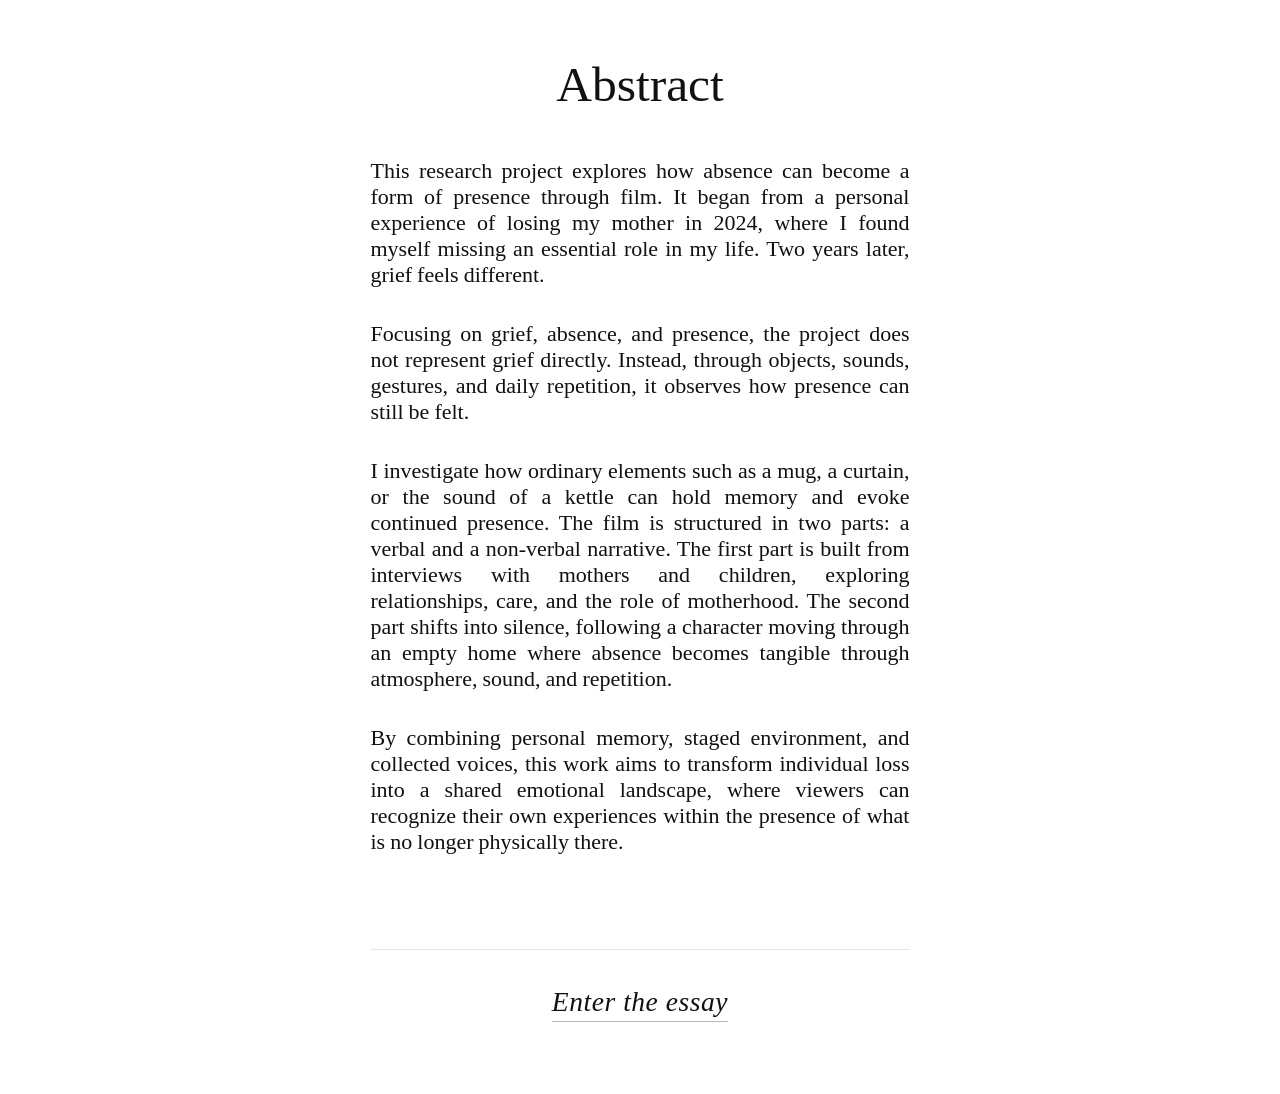
<file: index.html>
<!DOCTYPE html>

<html lang="en">

<head>

	<meta charset="utf-8">
	<meta name="viewport" content="width=device-width,initial-scale=1.0">

	<meta name="description" content="The Place We Still Exist — research abstract" />
	<meta name="keywords" content="film, absence, grief, presence" />
	<meta name="author" content="Name of the author/owner of the webpage's content" />

	<link rel="icon" href="assets/images/images/favicon.png" />

	<title>The space where we still exist</title>

	<link rel="preconnect" href="https://fonts.googleapis.com">
	<link rel="preconnect" href="https://fonts.gstatic.com" crossorigin>
	<link href="https://fonts.googleapis.com/css2?family=Homemade+Apple&family=Lora:wght@400;700&display=swap"
		rel="stylesheet">
	<link rel="stylesheet" href="assets/css/normalize.css">
	<link rel="stylesheet" href="assets/css/style.css?ver=1.1">

</head>

<body class="page-home">

	<main class="landing-home">
		<h1 class="landing-title">Abstract</h1>
		<div class="landing-text-block">
			<p class="landing-text">
				This research project explores how absence can become a form of presence through film. It began from
				a personal experience of losing my mother in 2024, where I found myself missing an essential role in my
				life. Two years later, grief feels different.
			</p>
			<p class="landing-text">
				Focusing on grief, absence, and presence, the project does not represent grief directly. Instead, through
				objects, sounds, gestures, and daily repetition, it observes how presence can still be felt.
			</p>
			<p class="landing-text">
				I investigate how ordinary elements such as a mug, a curtain, or the sound of a kettle can hold memory
				and evoke continued presence. The film is structured in two parts: a verbal and a non-verbal narrative.
				The first part is built from interviews with mothers and children, exploring relationships, care, and
				the role of motherhood. The second part shifts into silence, following a character moving through an
				empty home where absence becomes tangible through atmosphere, sound, and repetition.
			</p>
			<p class="landing-text">
				By combining personal memory, staged environment, and collected voices, this work aims to transform
				individual loss into a shared emotional landscape, where viewers can recognize their own experiences
				within the presence of what is no longer physically there.
			</p>
		</div>
		<p class="landing-actions">
			<a class="landing-enter" href="essay.html">Enter the essay</a>
		</p>
	</main>

</body>

</html>
</file>
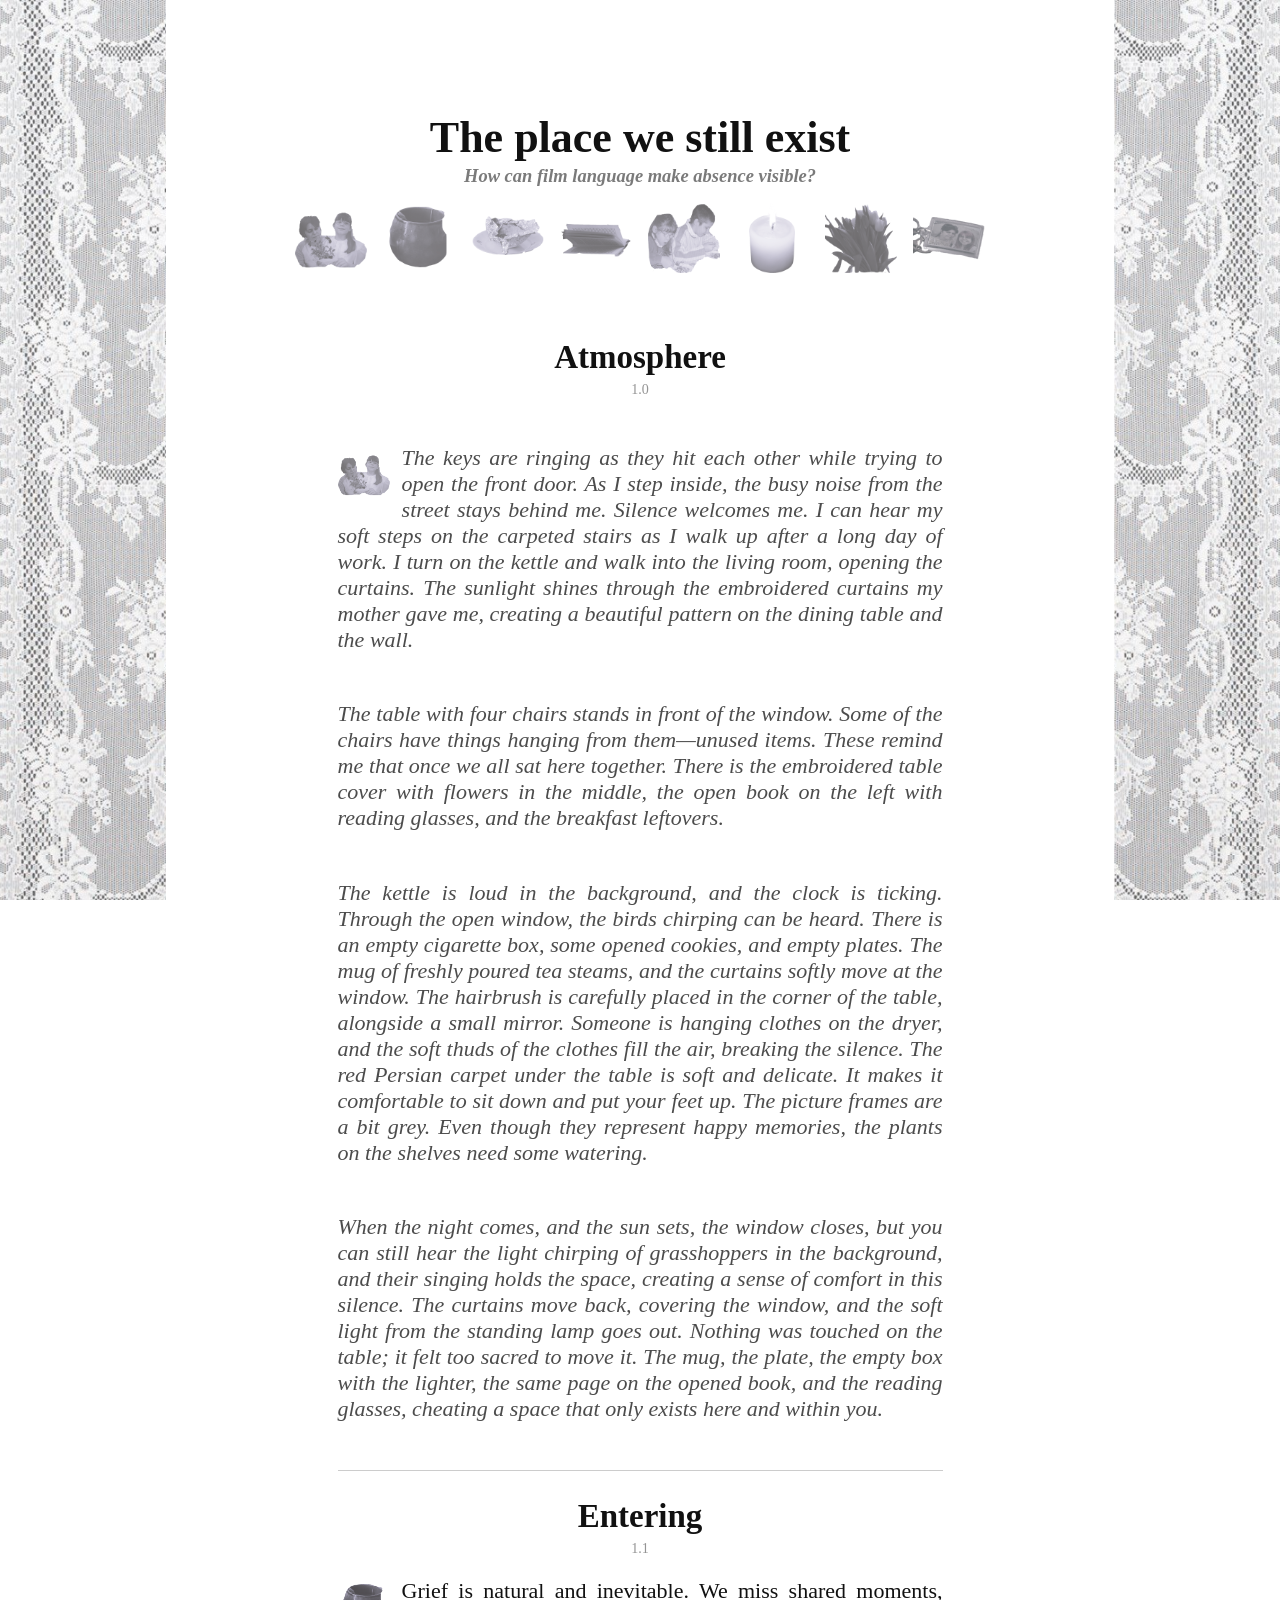
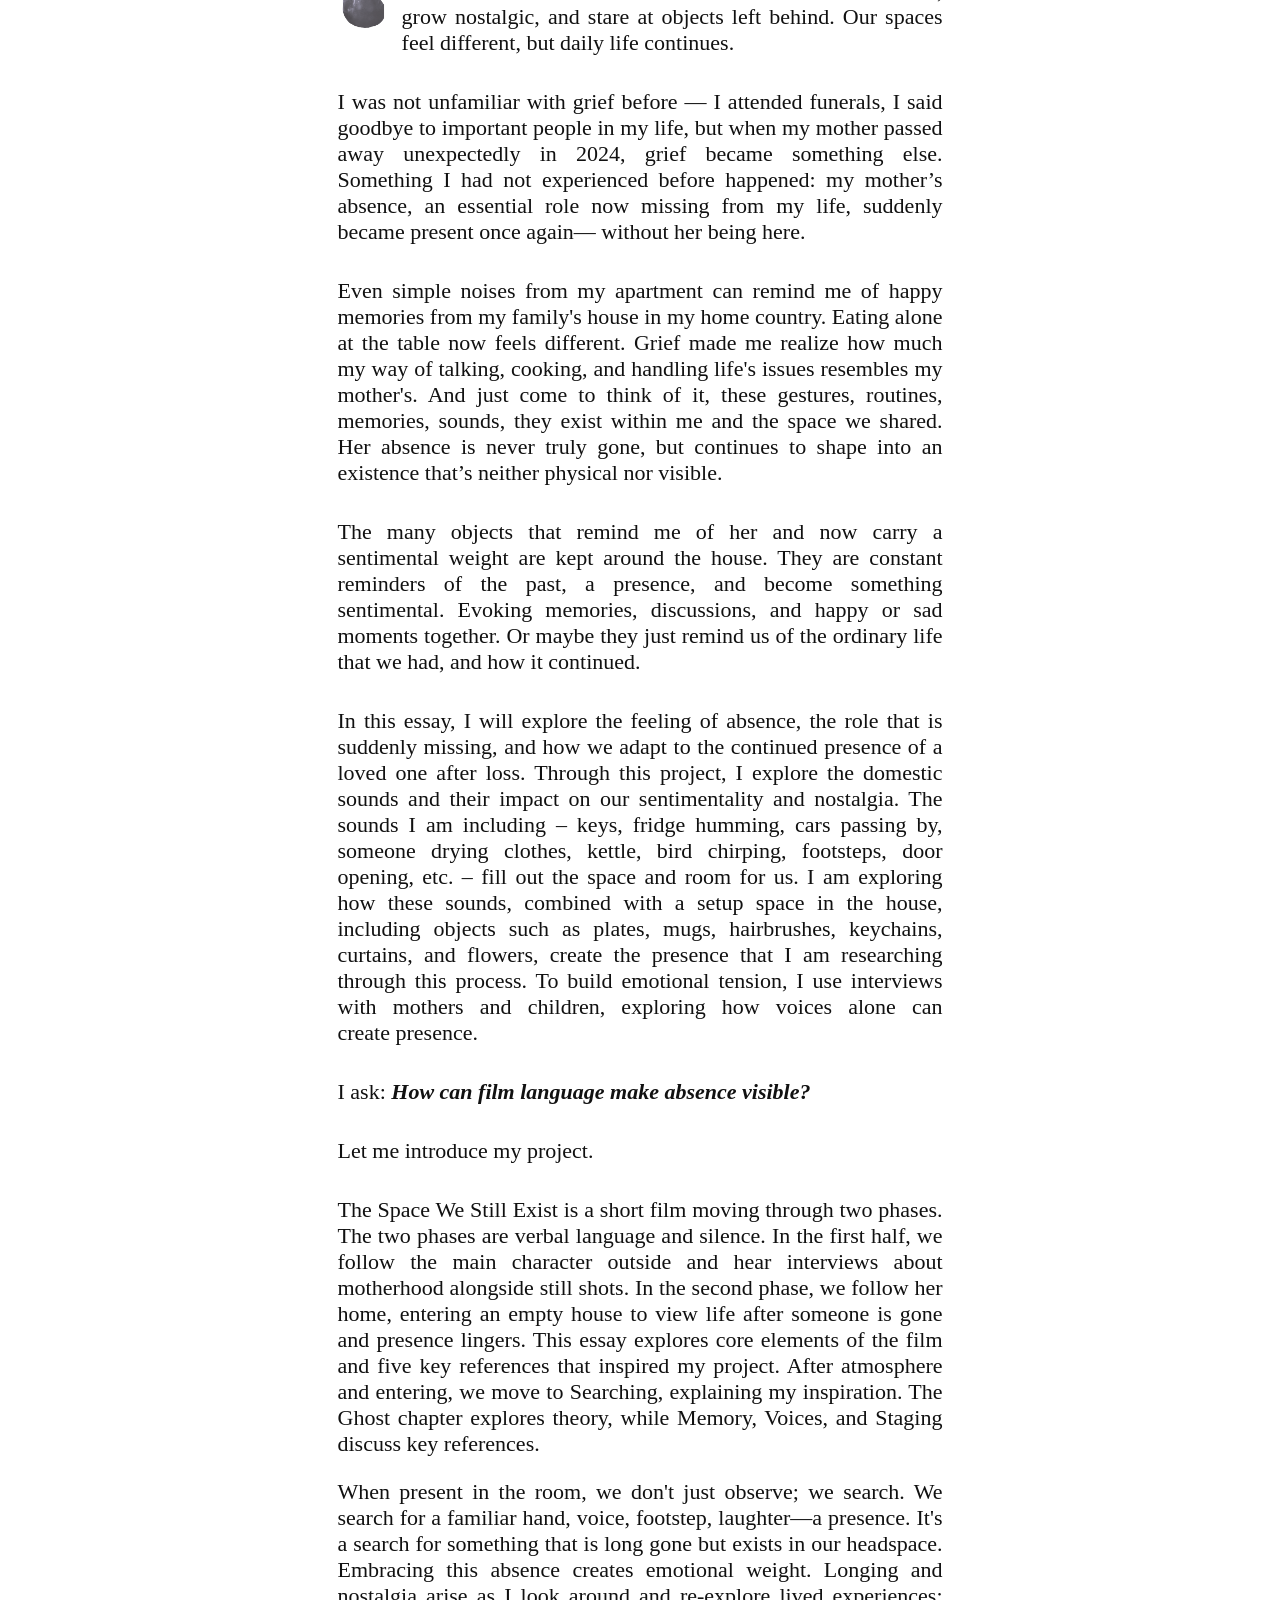
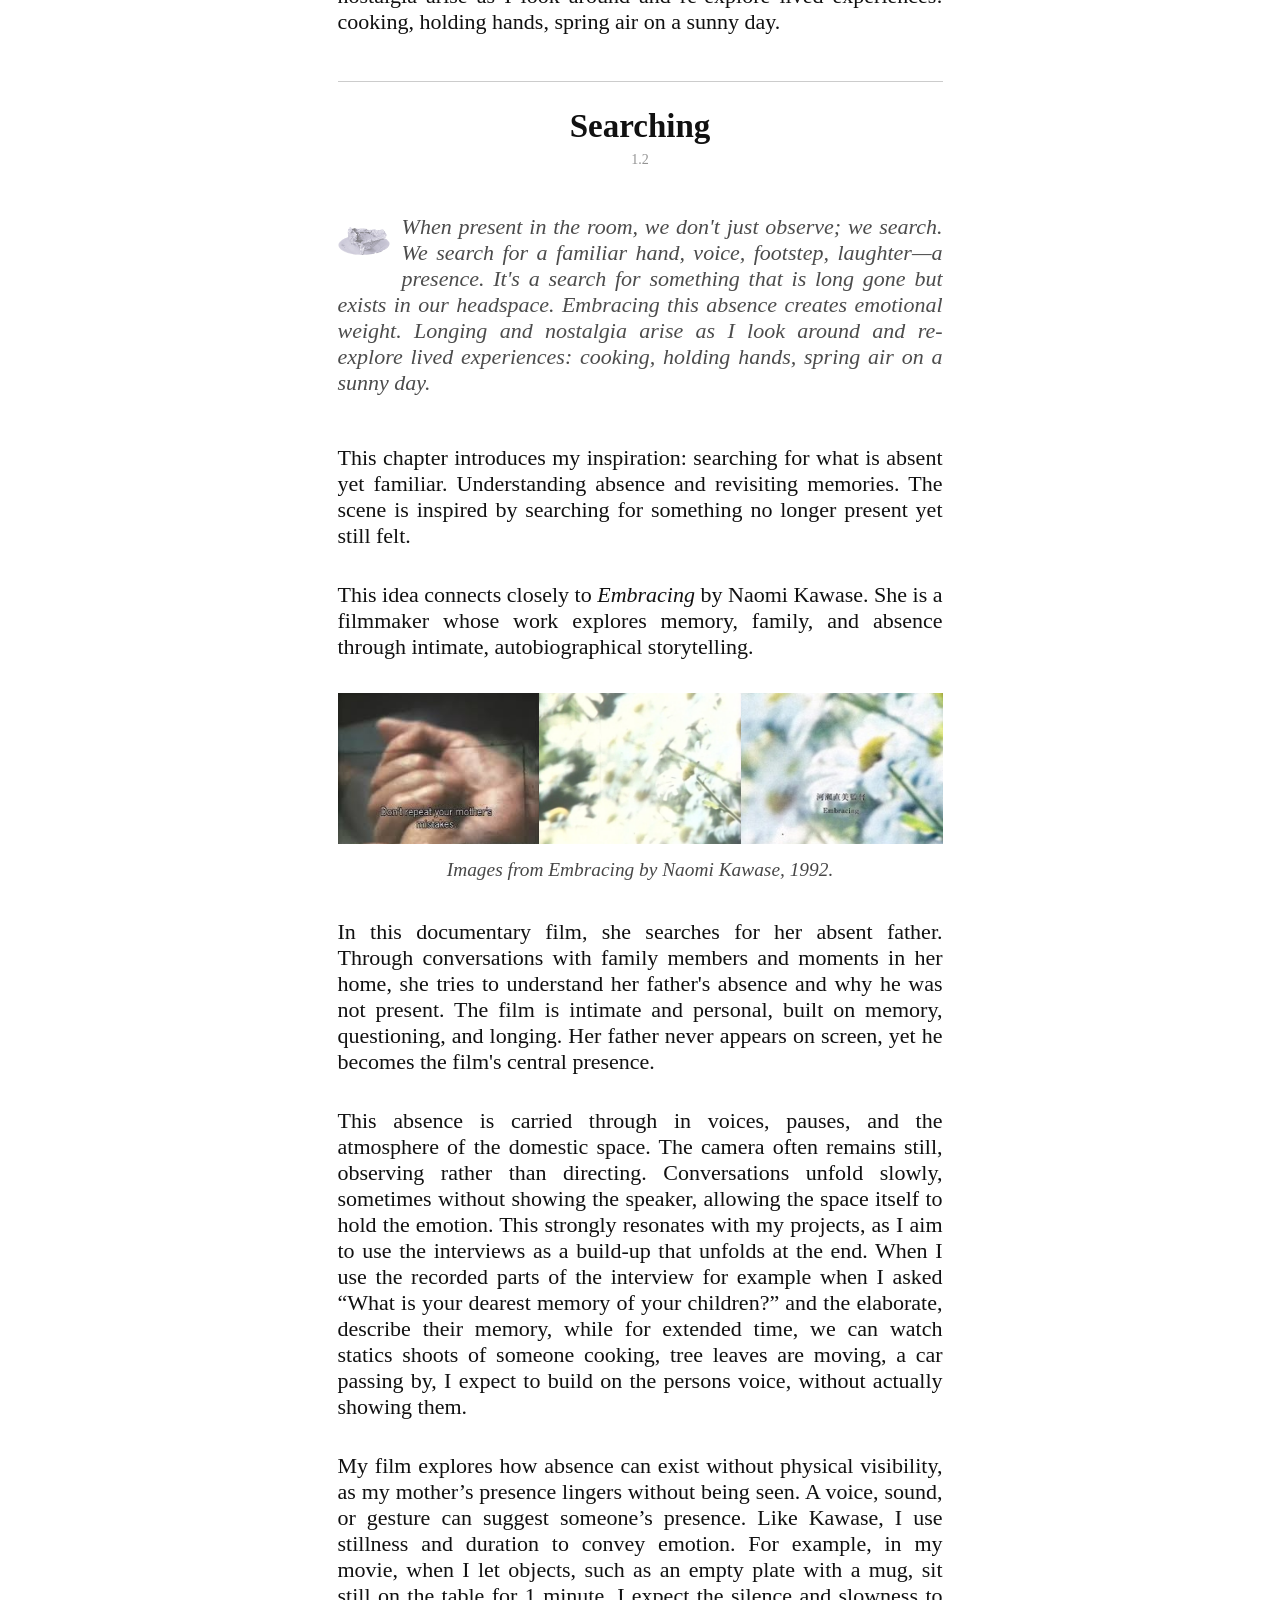
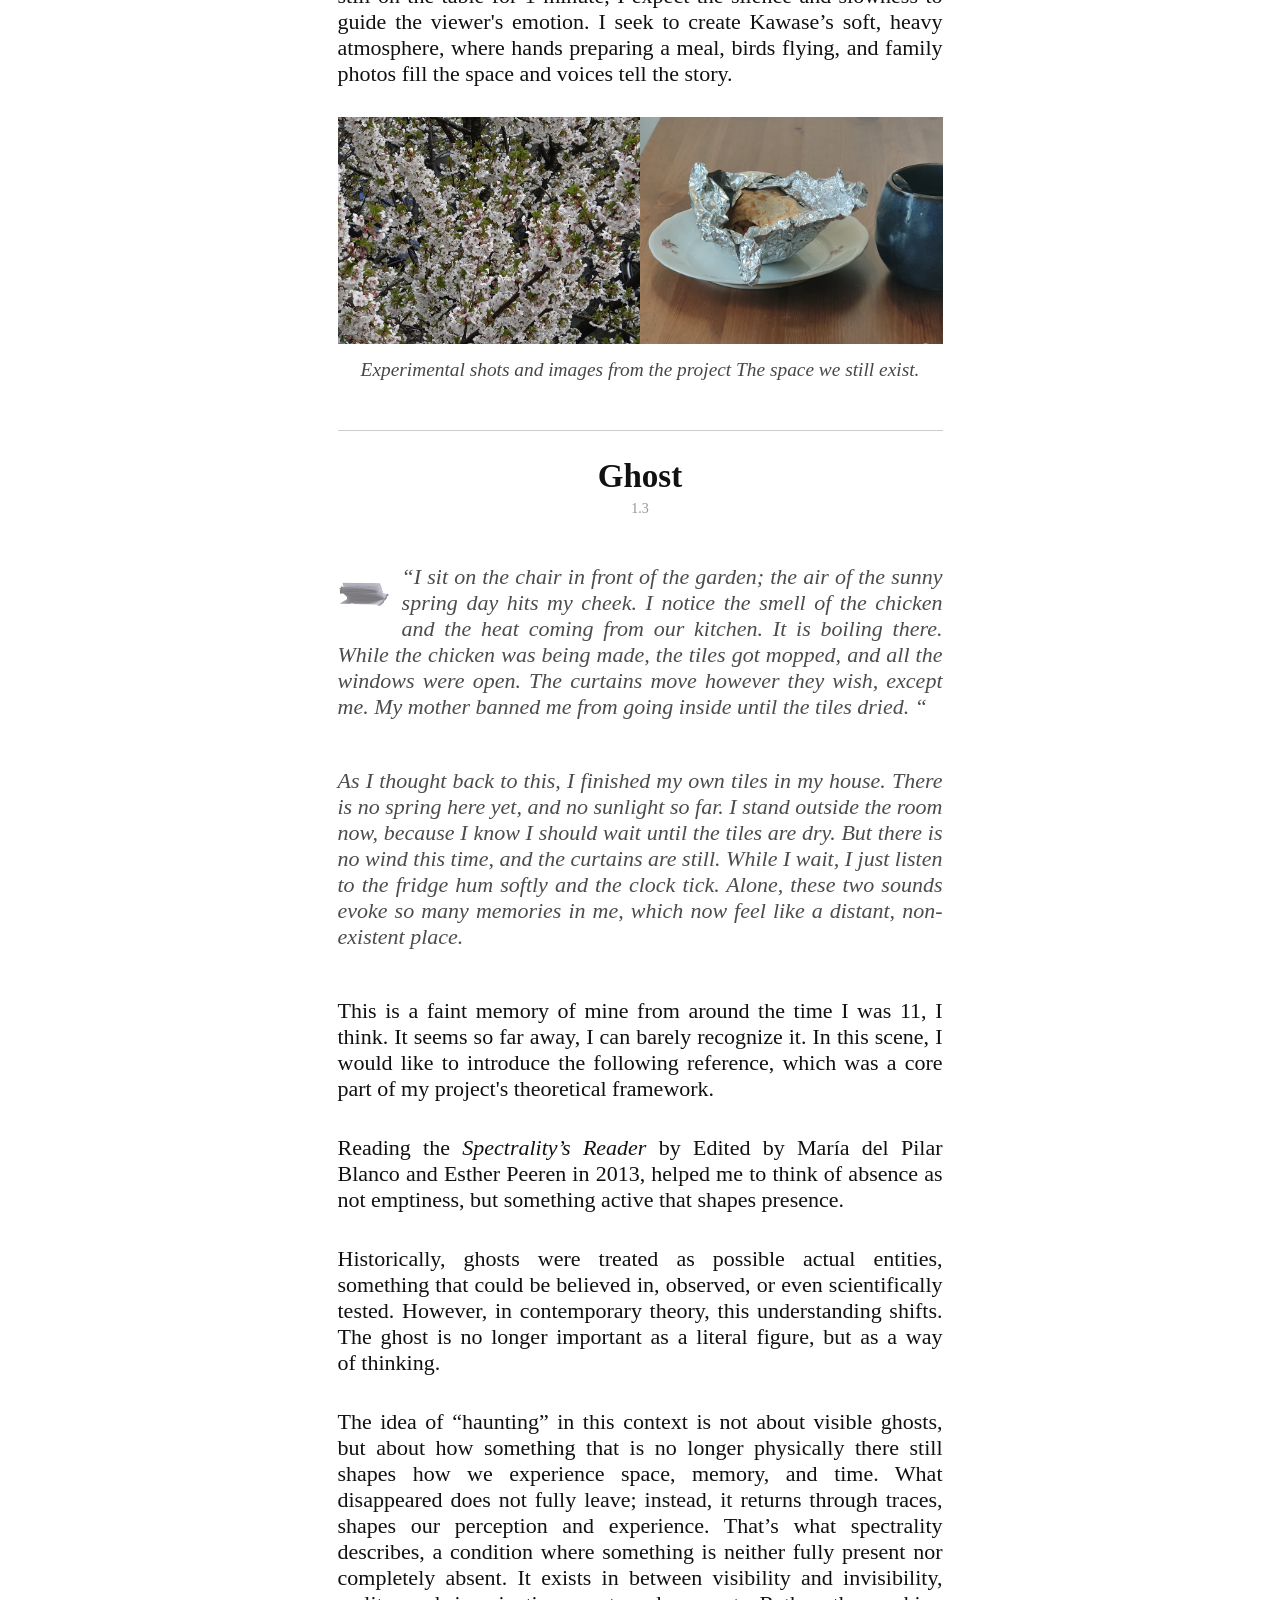
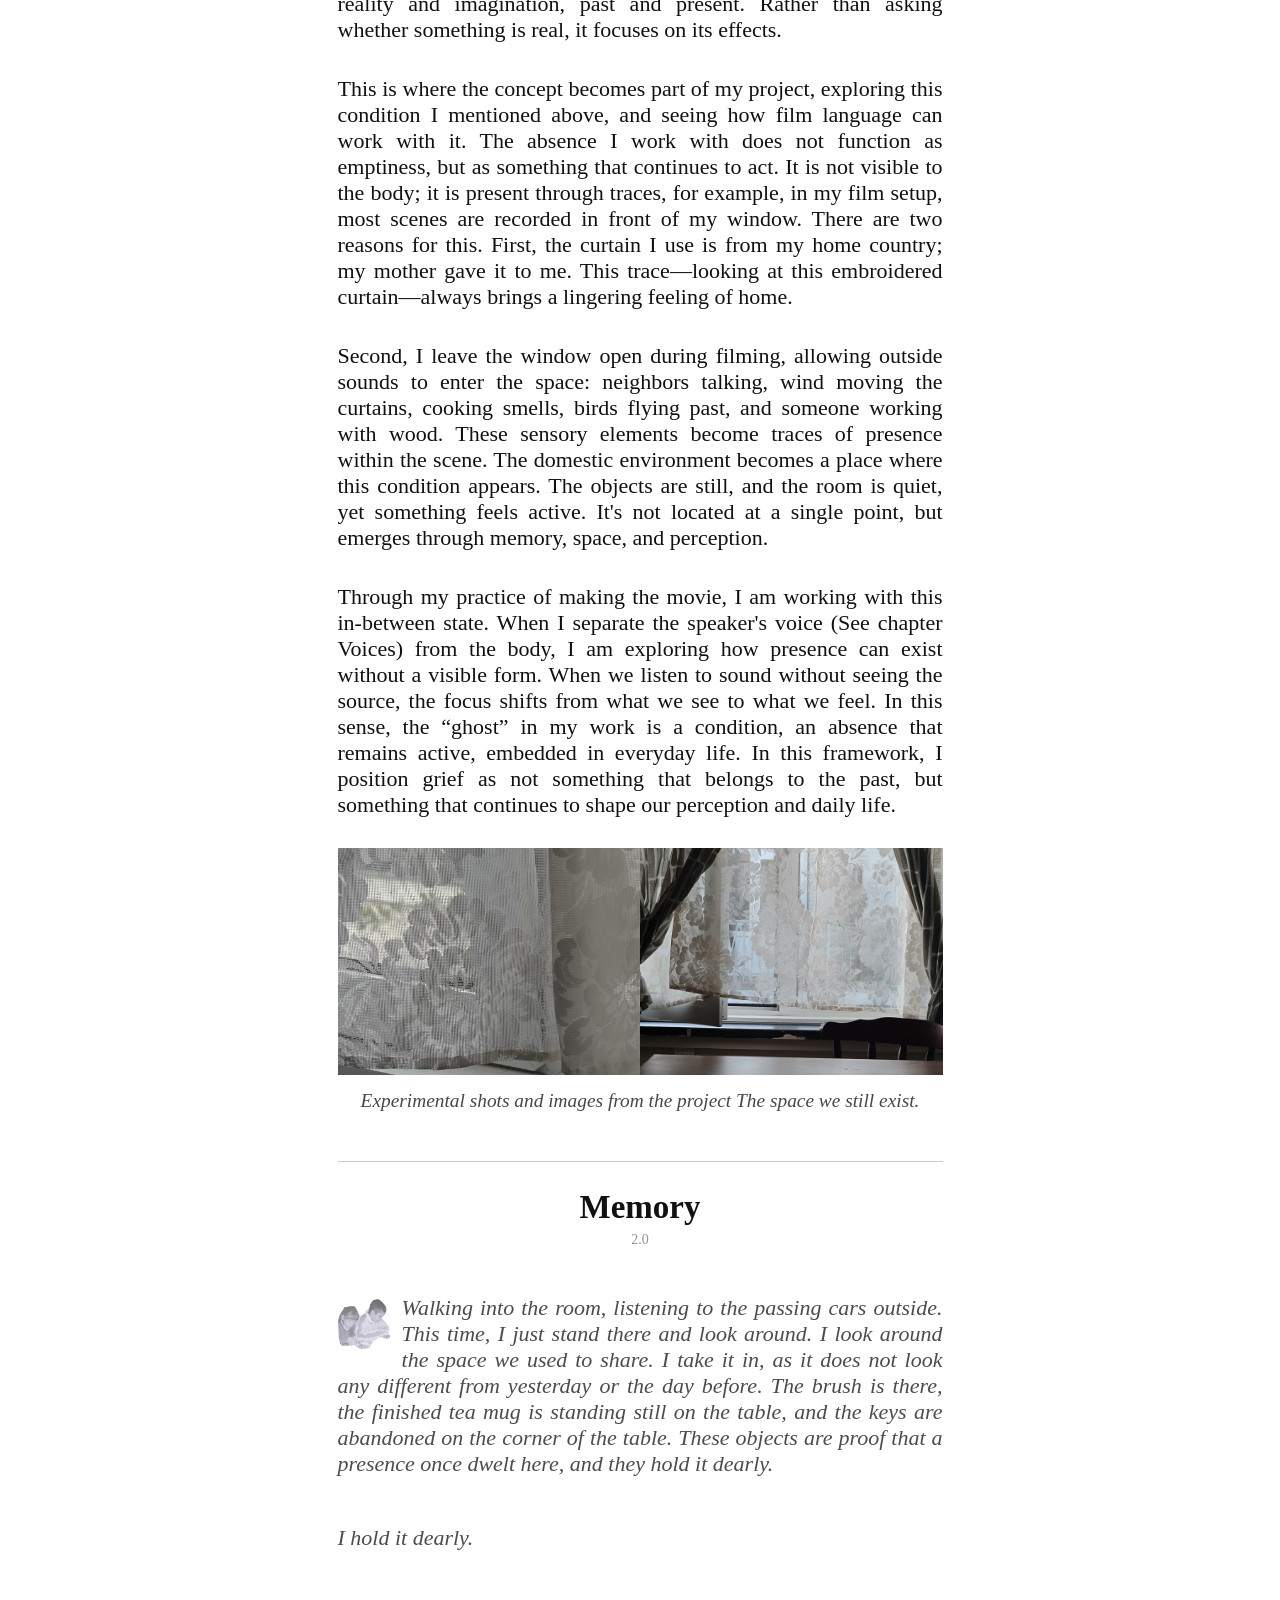
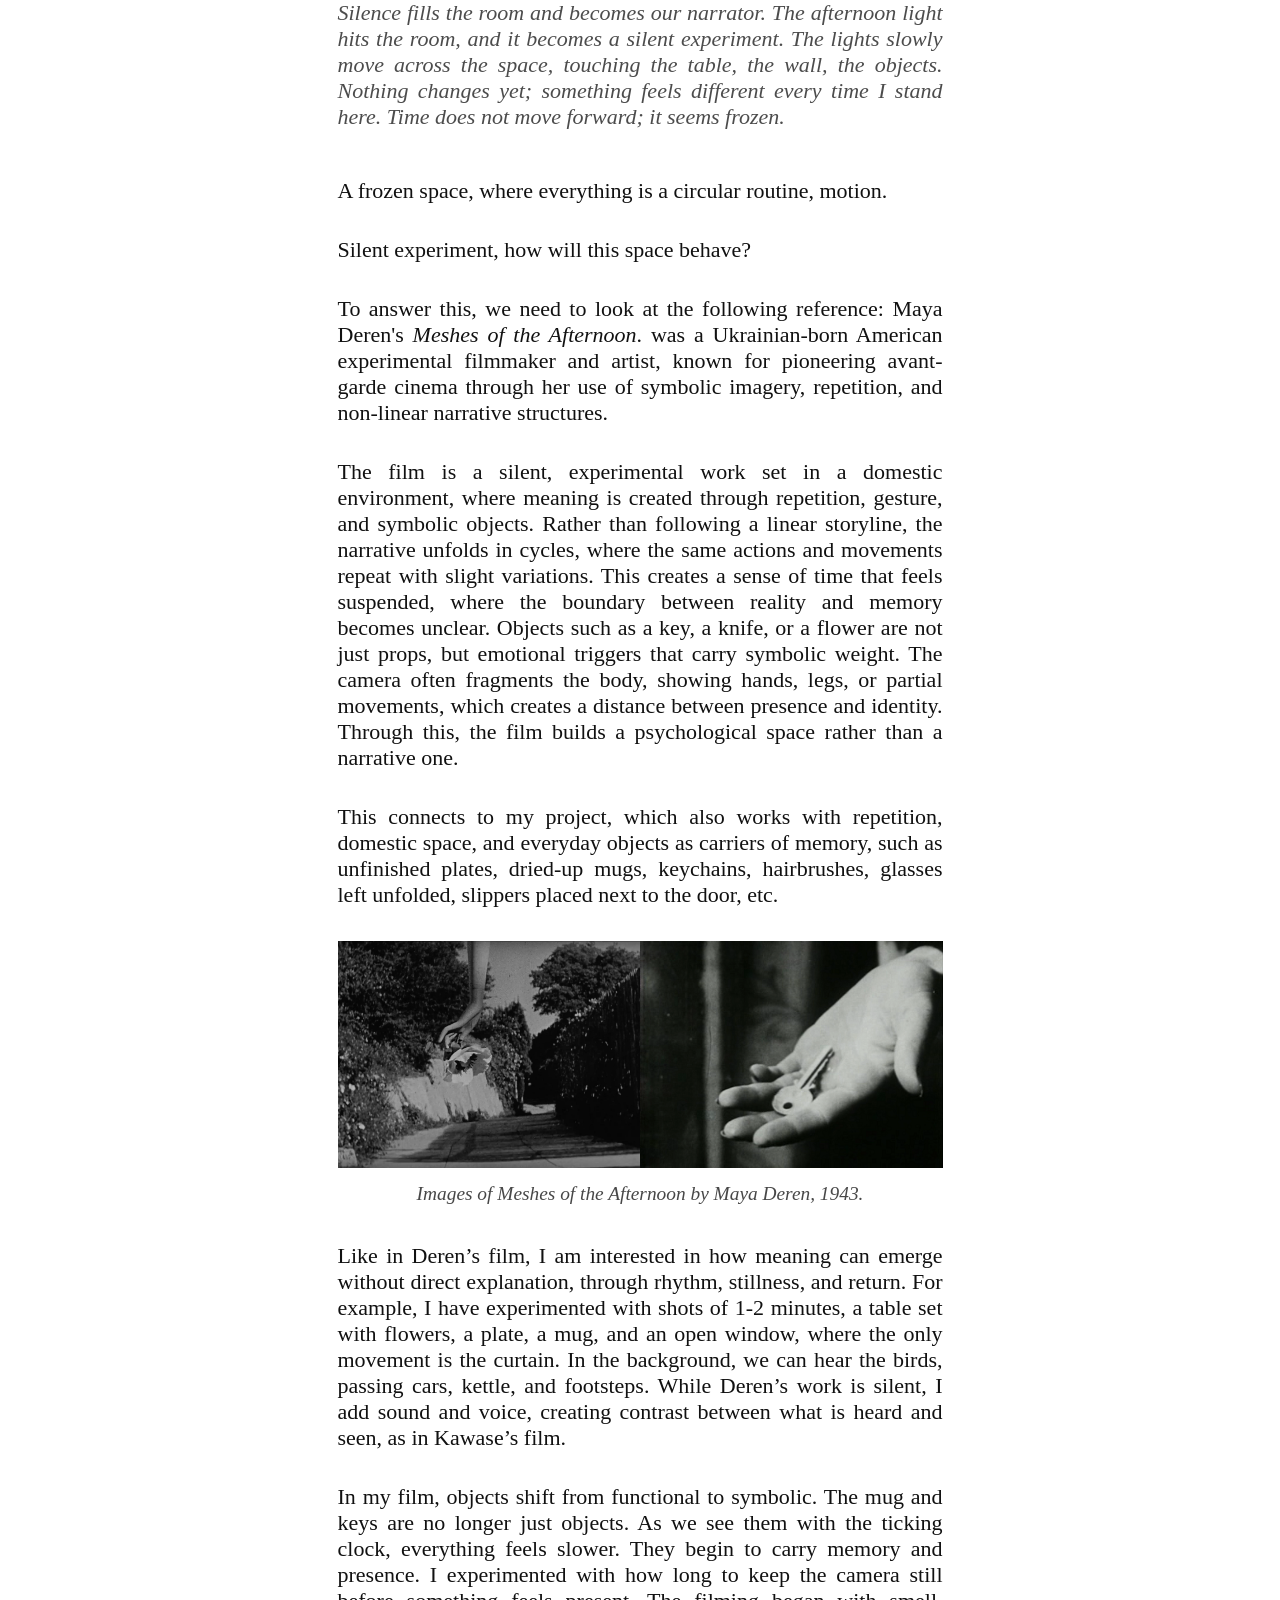
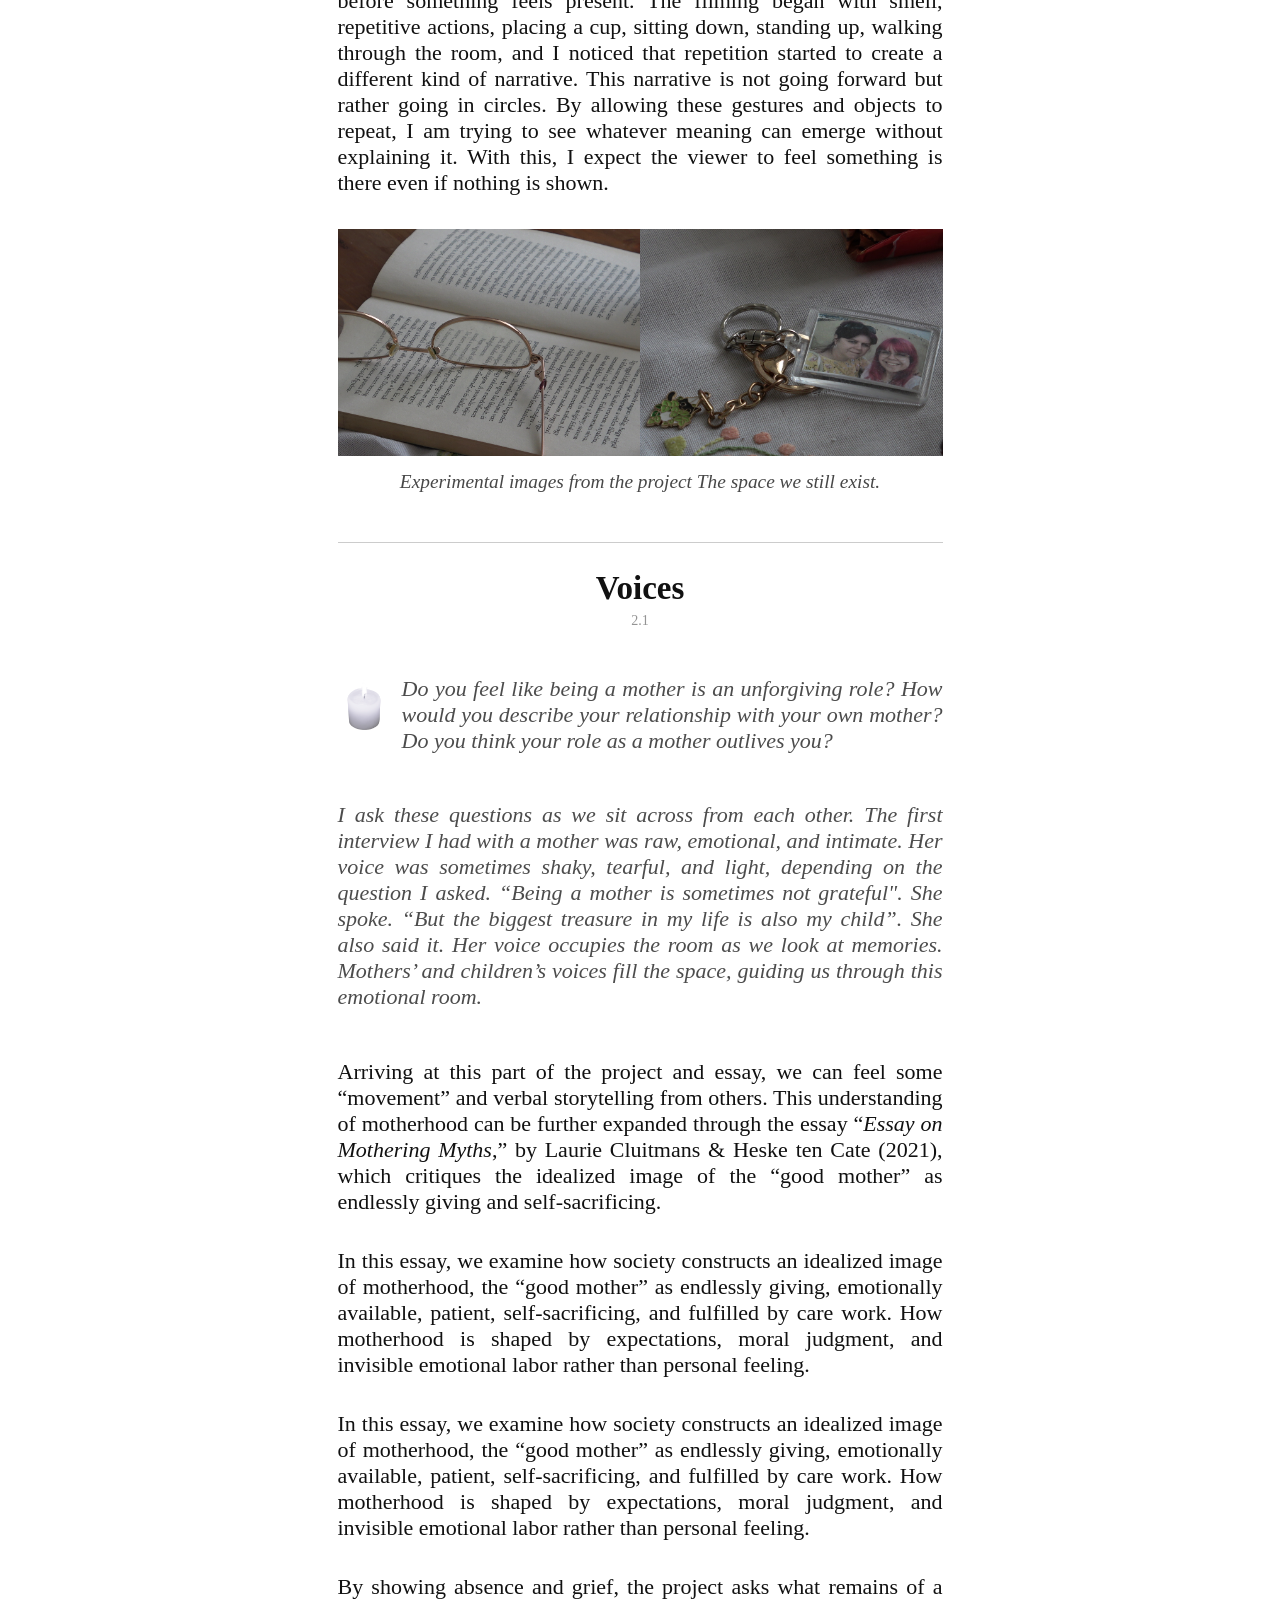
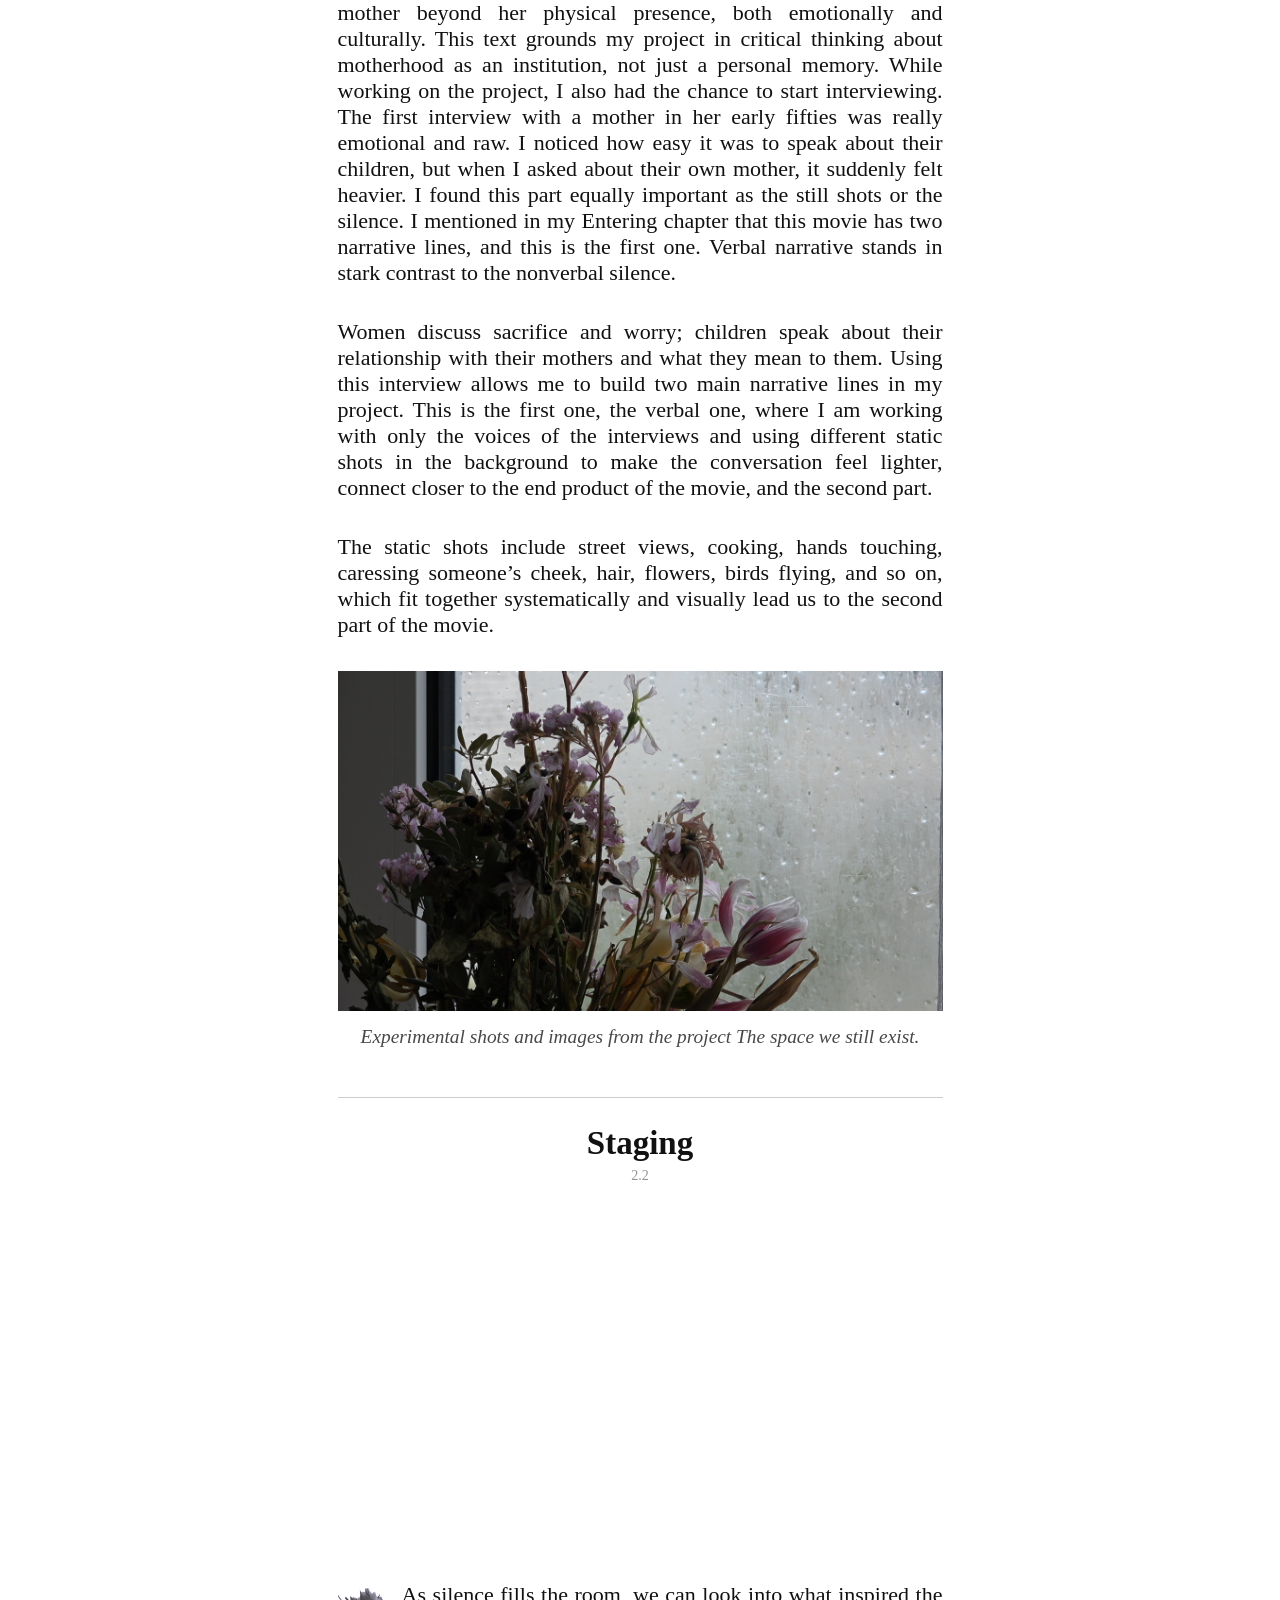
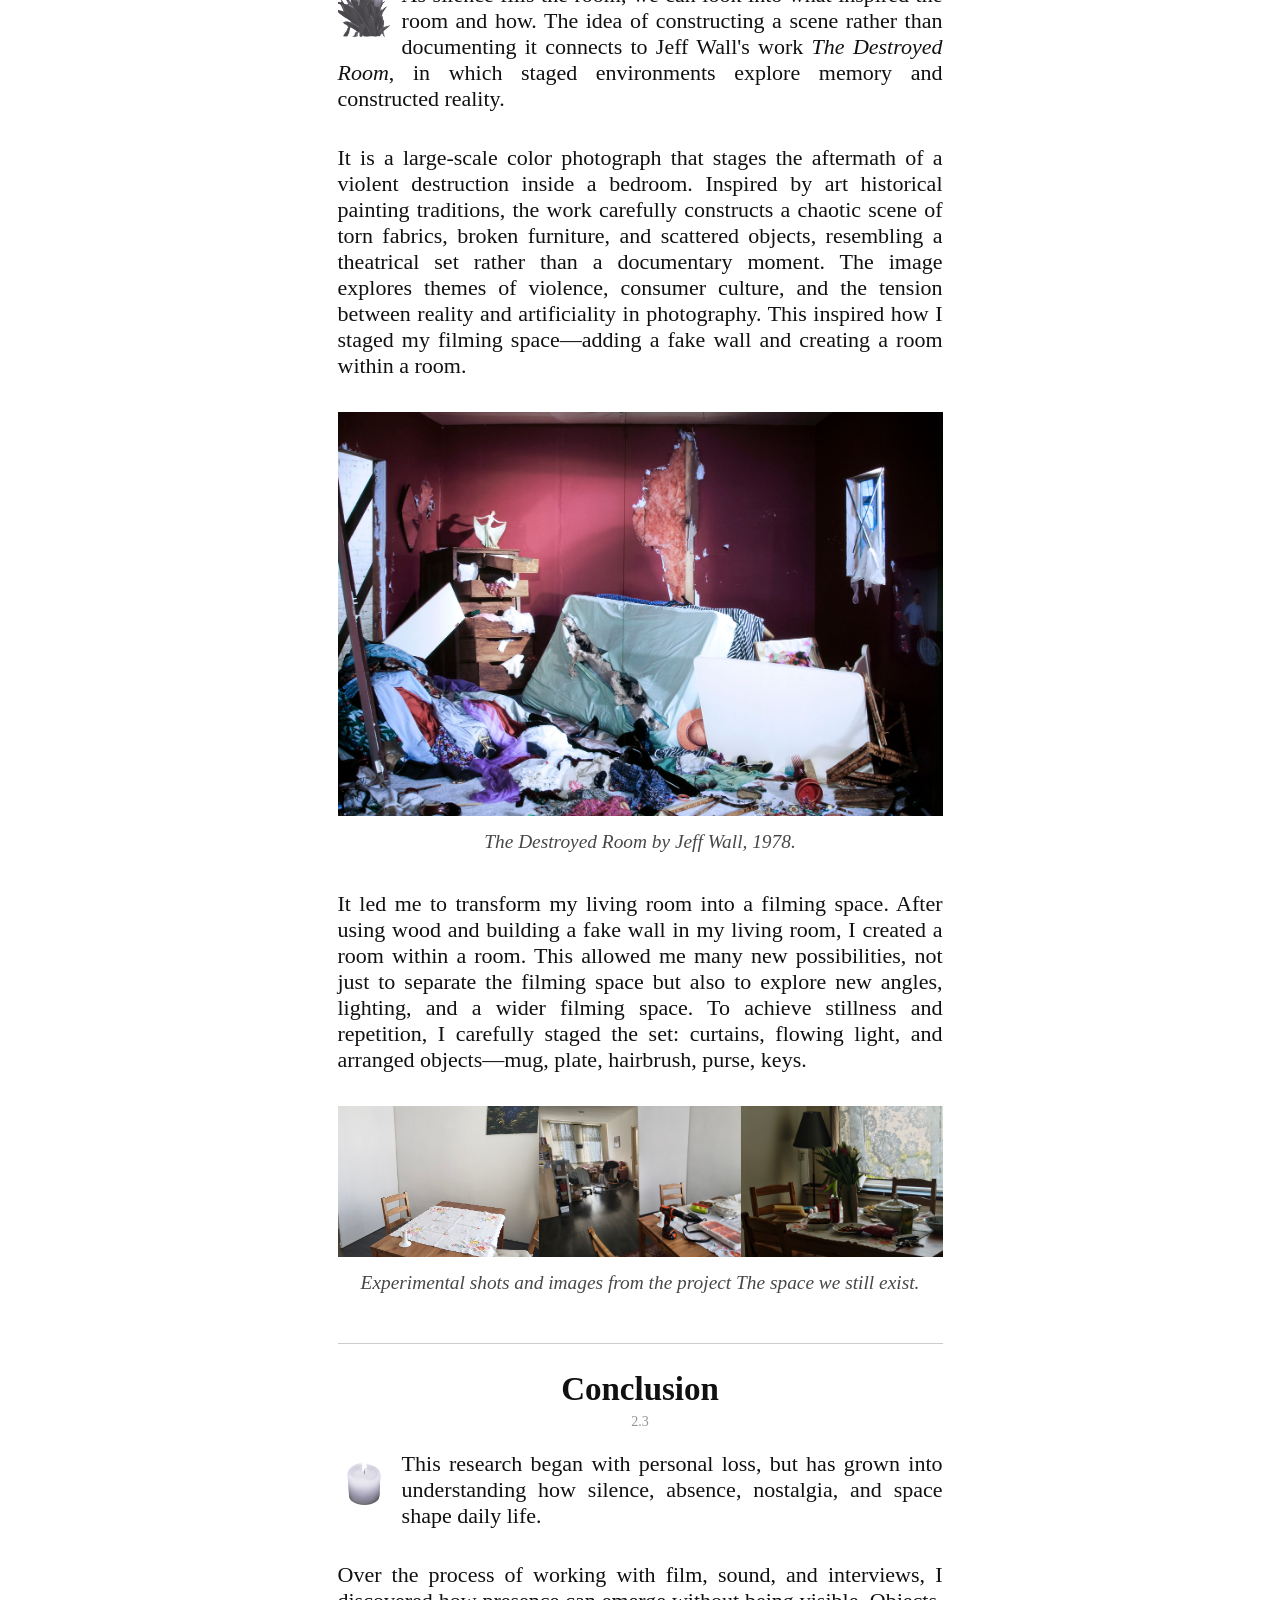
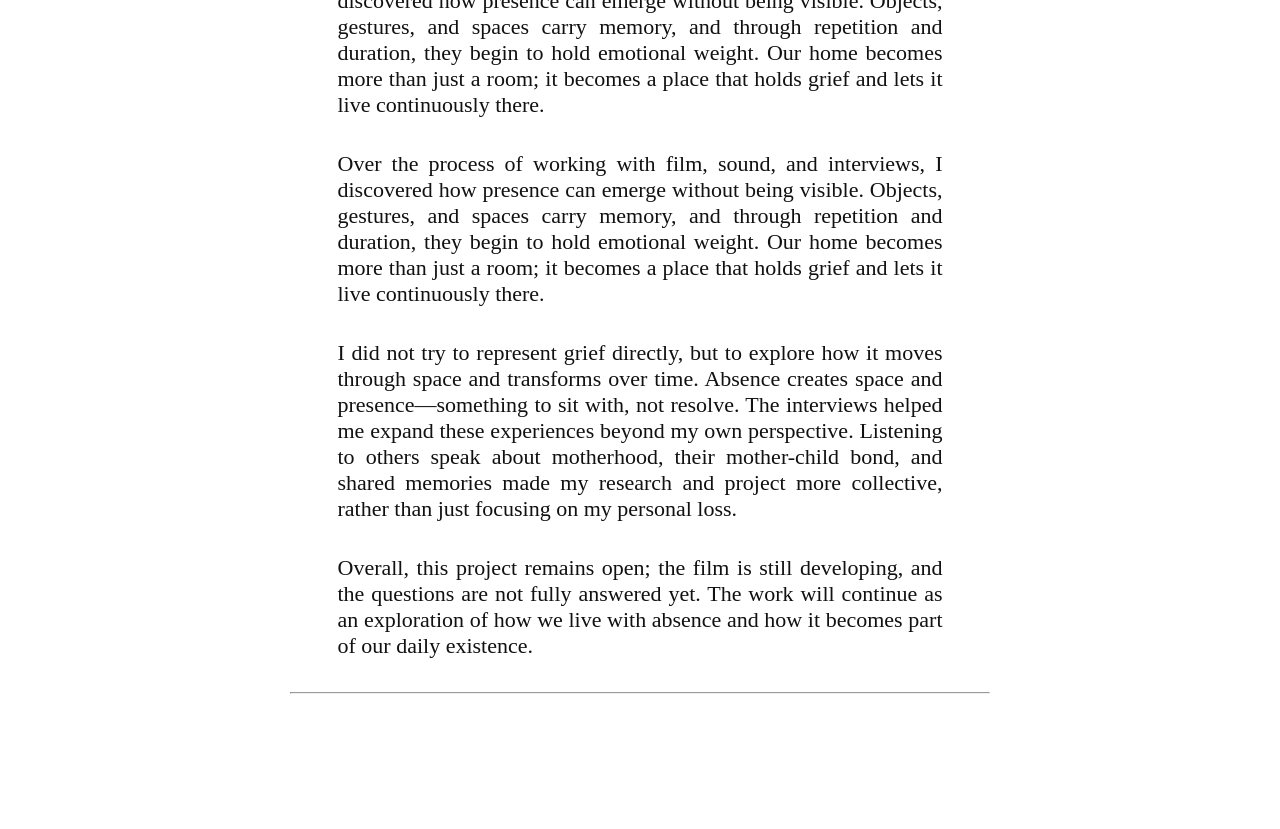
<file: essay.html>
<!DOCTYPE html>

<html lang="en">

<head>

	<meta charset="utf-8">
	<meta name="viewport" content="width=device-width,initial-scale=1.0">

	<!-- meta tags, fill them with website meta infos -->
	<meta name="description" content="Description of your web page" />
	<meta name="keywords" content="Keyword 1, Keyword 2, Keyword 3, Keyword 4, Keyword 5 ..." />
	<meta name="author" content="Name of the author/owner of the webpage's content" />

	<!-- favicon, fill with a 512x512px .png image named 'favicon.png' -->
	<link rel="icon" href="assets/images/images/favicon.png" />

	<!-- website title, visible in the browser window and on link sharing -->
	<title>The place we still exist — Essay</title>

	<!-- links for extensions and dependencies -->
	<link rel="preconnect" href="https://fonts.googleapis.com">
	<link rel="preconnect" href="https://fonts.gstatic.com" crossorigin>
	<link href="https://fonts.googleapis.com/css2?family=Homemade+Apple&family=Lora:wght@400;700&display=swap"
		rel="stylesheet">
	<!-- css -->
	<!-- first link your CSS dependences, here is normalize, a CSS 'reset' for cross-browser appearence uniformity -->
	<link rel="stylesheet" href="assets/css/normalize.css">
	<!-- you stylesheet -->
	<link rel="stylesheet" href="assets/css/style.css?ver=1.1">

	<!-- js -->
	<!-- first link your javascript dependencies -->

	<!-- your website scripts goes at the end of this document, right before the closing body -->

</head>

<body class="page-essay">
	<div id="curtain">
		<div class="curtain-panel curtain-left"></div>
		<div class="curtain-panel curtain-right"></div>
	</div>

	<!-- webpage content goes here -->

	<div class="page-wrapper">


		<header>
			<h1>The place we still exist</h1>
			<p class="essay-tagline">How can film language make absence visible?</p>

			<nav class="icon-nav" aria-label="Chapters">


				<a href="#Atmosphere" class="icon-nav-item">
					<img src="assets/images/images/us.png" alt="Atmosphere">
				</a>
				<a href="#Entering" class="icon-nav-item">
					<img src="assets/images/images/bogre.png" alt="Entering">
				</a>
				<a href="#Searching" class="icon-nav-item">
					<img src="assets/images/images/maradek.png" alt="Searching">
				</a>
				<a href="#Ghost" class="icon-nav-item">
					<img src="assets/images/images/konyv.png" alt="Ghosts">
				</a>
				<a href="#Memory" class="icon-nav-item">
					<img src="assets/images/images/emlek.png" alt="Memory">
				</a>
				<a href="#Voices" class="icon-nav-item">
					<img src="assets/images/images/gyertya.png" alt="Voices">
				</a>
				<a href="#Staging" class="icon-nav-item">
					<img src="assets/images/images/virag.png" alt="Staging">
				</a>

				<a href="#epilogue" class="icon-nav-item">
					<img src="assets/images/images/kulcs.png" alt="epilogue">
				</a>
			</nav>
		</header>
		<div id="floating-title">Intro</div>

		<main>

			<h2 id="Atmosphere">Atmosphere</h2>
			<p class="chapter-number">1.0</p>

			<p class="italic-section"><img class="chapter-initial" src="assets/images/images/us.png" alt="" width="52" height="52" loading="lazy" decoding="async" />
				The keys are ringing as they hit each other while trying to open the front door.
As I step inside, the busy noise from the street stays behind me. Silence welcomes me. I can hear my soft steps on the carpeted stairs as I walk up after a long day of work.
I turn on the kettle and walk into the living room, opening the curtains. The sunlight shines through the embroidered curtains my mother gave me, creating a beautiful pattern on the dining table and the wall.
			</p>

			<p class="italic-section">
The table with four chairs stands in front of the window. Some of the chairs have things hanging from them—unused items.
These remind me that once we all sat here together.
There is the embroidered table cover with flowers in the middle, the open book on the left with reading glasses, and the breakfast leftovers.
			</p>

			<p class="italic-section">
The kettle is loud in the background, and the clock is ticking. Through the open window, the birds chirping can be heard. There is an empty cigarette box, some opened cookies, and empty plates. The mug of freshly poured tea steams, and the curtains softly move at the window.
The hairbrush is carefully placed in the corner of the table, alongside a small mirror.
Someone is hanging clothes on the dryer, and the soft thuds of the clothes fill the air, breaking the silence. The red Persian carpet under the table is soft and delicate. It makes it comfortable to sit down and put your feet up. The picture frames are a bit grey. Even though they represent happy memories, the plants on the shelves need some watering.
			</p>

			<p class="italic-section">
When the night comes, and the sun sets, the window closes, but you can still hear the light chirping of grasshoppers in the background, and their singing holds the space, creating a sense of comfort in this silence.
The curtains move back, covering the window, and the soft light from the standing lamp goes out. Nothing was touched on the table; it felt too sacred to move it. The mug, the plate, the empty box with the lighter, the same page on the opened book, and the reading glasses, cheating a space that only exists here and within you.
			</p>

		

			<h2 id="Entering">Entering</h2>
			<p class="chapter-number">1.1</p>

			<p><img class="chapter-initial" src="assets/images/images/bogre.png" alt="" width="52" height="52" loading="lazy" decoding="async" />Grief is natural and inevitable. We miss shared moments, grow nostalgic, and stare at objects left behind. Our spaces feel different, but daily life continues.</p>
			
			<p>
I was not unfamiliar with grief before — I attended funerals, I said goodbye to important people in my life, but when my mother passed away unexpectedly in 2024, grief became something else. Something I had not experienced before happened: my mother’s absence, an essential role now missing from my life, suddenly became present once again— without her being here. </p>
<p>Even simple noises from my apartment can remind me of happy memories from my family's house in my home country. Eating alone at the table now feels different. Grief made me realize how much my way of talking, cooking, and handling life's issues resembles my mother's.
And just come to think of it, these gestures, routines, memories, sounds, they exist within me and the space we shared. Her absence is never truly gone, but continues to shape into an existence that’s neither physical nor visible.</p>
<p>The many objects that remind me of her and now carry a sentimental weight are kept around the house. They are constant reminders of the past, a presence, and become something sentimental. Evoking memories, discussions, and happy or sad moments together. Or maybe they just remind us of the ordinary life that we had, and how it continued.</p>
<p>In this essay, I will explore the feeling of absence, the role that is suddenly missing, and how we adapt to the continued presence of a loved one after loss.
Through this project, I explore the domestic sounds and their impact on our sentimentality and nostalgia. The sounds I am including – keys, fridge humming, cars passing by, someone drying clothes, kettle, bird chirping, footsteps, door opening, etc. – fill out the space and room for us. I am exploring how these sounds, combined with a setup space in the house, including objects such as plates, mugs, hairbrushes, keychains, curtains, and flowers, create the presence that I am researching through this process.
To build emotional tension, I use interviews with mothers and children, exploring how voices alone can create presence.</p>

<p>I ask: <strong><em>How can film language make absence visible?</em></strong></p>
<p>Let me introduce my project.</p>

The Space We Still Exist is a short film moving through two phases.
The two phases are verbal language and silence. In the first half, we follow the main character outside and hear interviews about motherhood alongside still shots.
In the second phase, we follow her home, entering an empty house to view life after someone is gone and presence lingers.
This essay explores core elements of the film and five key references that inspired my project.
After atmosphere and entering, we move to Searching, explaining my inspiration. The Ghost chapter explores theory, while Memory, Voices, and Staging discuss key references.

	

	

				<p>When present in the room, we don't just observe; we search.
We search for a familiar hand, voice, footstep, laughter—a presence.
It's a search for something that is long gone but exists in our headspace.
Embracing this absence creates emotional weight. Longing and nostalgia arise as I look around and re-explore lived experiences: cooking, holding hands, spring air on a sunny day. 



				</p>

			
	
			<h2 id="Searching">Searching</h2>
			<p class="chapter-number">1.2</p>

			<p class="italic-section"><img class="chapter-initial" src="assets/images/images/maradek.png" alt="" width="52" height="52" loading="lazy" decoding="async" />
				When present in the room, we don't just observe; we search.
We search for a familiar hand, voice, footstep, laughter—a presence.
It's a search for something that is long gone but exists in our headspace.
Embracing this absence creates emotional weight. Longing and nostalgia arise as I look around and re-explore lived experiences: cooking, holding hands, spring air on a sunny day. 


			</p>
			<p>
				This chapter introduces my inspiration: searching for what is absent yet familiar.
				Understanding absence and revisiting memories.
				The scene is inspired by searching for something no longer present yet still felt. 
		    </p>
			<p>This idea connects closely to <em>Embracing</em> by Naomi Kawase. She is a filmmaker whose work explores memory, family, and absence through intimate, autobiographical storytelling.</p>

			<figure class="essay-gallery essay-gallery--grid cols-3">
				<img src="assets/images/essay/13.jpg" alt="Still from Embracing by Naomi Kawase" loading="lazy" decoding="async" />
				<img src="assets/images/essay/14.jpg" alt="" loading="lazy" decoding="async" />
				<img src="assets/images/essay/15.jpg" alt="" loading="lazy" decoding="async" />
				<figcaption>Images from <cite>Embracing</cite> by Naomi Kawase, 1992.</figcaption>
			</figure>

			<p>
				In this documentary film, she searches for her absent father. Through conversations with family members and moments in her home, she tries to understand her father's absence and why he was not present. The film is intimate and personal, built on memory, questioning, and longing.
				Her father never appears on screen, yet he becomes the film's central presence. </p>
				
				<p>This absence is carried through in voices, pauses, and the atmosphere of the domestic space.


				The camera often remains still, observing rather than directing. Conversations unfold slowly, sometimes without showing the speaker, allowing the space itself to hold the emotion. This strongly resonates with my projects, as I aim to use the interviews as a build-up that unfolds at the end. When I use the recorded parts of the interview for example when I asked “What is your dearest memory of your children?” and the elaborate, describe their memory, while for extended time, we can watch statics shoots of someone cooking, tree leaves are moving, a car passing by, I expect to build on the persons voice, without actually showing them.</p>

				My film explores how absence can exist without physical visibility, as my mother’s presence lingers without being seen.
				A voice, sound, or gesture can suggest someone’s presence. Like Kawase, I use stillness and duration to convey emotion.
				For example, in my movie, when I let objects, such as an empty plate with a mug, sit still on the table for 1 minute, I expect the silence and slowness to guide the viewer's emotion.
				I seek to create Kawase’s soft, heavy atmosphere, where hands preparing a meal, birds flying, and family photos fill the space and voices tell the story.
			

			<figure class="essay-gallery essay-gallery--grid cols-2">
				<img src="assets/images/essay/4.JPG" alt="Still from Embracing by Naomi Kawase" loading="lazy" decoding="async" />
				<img src="assets/images/essay/17.png" alt="" loading="lazy" decoding="async" />
			
				<figcaption>Experimental shots and images from the project <cite>The space we still exist. </cite></figcaption>
			</figure>

			<h2 id="Ghost">Ghost</h2>
			<p class="chapter-number">1.3</p>

			<p class="italic-section"><img class="chapter-initial" src="assets/images/images/konyv.png" alt="" width="52" height="52" loading="lazy" decoding="async" />
			“I sit on the chair in front of the garden; the air of the sunny spring day hits my cheek.
I notice the smell of the chicken and the heat coming from our kitchen. It is boiling there.
While the chicken was being made, the tiles got mopped, and all the windows were open.
The curtains move however they wish, except me. My mother banned me from going inside until the tiles dried. “ </p>
<p class="italic-section">As I thought back to this, I finished my own tiles in my house. There is no spring here yet, and no sunlight so far.  I stand outside the room now, because I know I should wait until the tiles are dry. But there is no wind this time, and the curtains are still.
While I wait, I just listen to the fridge hum softly and the clock tick.
Alone, these two sounds evoke so many memories in me, which now feel like a distant, non-existent place.
</p>


			<p>
This is a faint memory of mine from around the time I was 11, I think. It seems so far away, I can barely recognize it. In this scene, I would like to introduce the following reference, which was a core part of my project's theoretical framework. </p>
<p>
Reading the <em>Spectrality’s Reader</em> by Edited by María del Pilar Blanco and Esther Peeren in 2013, helped me to think of absence as not emptiness, but something active that shapes presence.</p>
<p>
Historically, ghosts were treated as possible actual entities, something that could be believed in, observed, or even scientifically tested. However, in contemporary theory, this understanding shifts. The ghost is no longer important as a literal figure, but as a way of thinking.</p>

<p>
The idea of “haunting” in this context is not about visible ghosts, but about how something that is no longer physically there still shapes how we experience space, memory, and time. What disappeared does not fully leave; instead, it returns through traces, shapes our perception and experience. That’s what spectrality describes, a condition where something is neither fully present nor completely absent. It exists in between visibility and invisibility, reality and imagination, past and present.  Rather than asking whether something is real, it focuses on its effects.</p>

<p>This is where the concept becomes part of my project, exploring this condition I mentioned above, and seeing how film language can work with it. The absence I work with does not function as emptiness, but as something that continues to act. It is not visible to the body; it is present through traces, for example, in my film setup, most scenes are recorded in front of my window. There are two reasons for this. First, the curtain I use is from my home country; my mother gave it to me. This trace—looking at this embroidered curtain—always brings a lingering feeling of home.</p>

<p>Second, I leave the window open during filming, allowing outside sounds to enter the space: neighbors talking, wind moving the curtains, cooking smells, birds flying past, and someone working with wood. These sensory elements become traces of presence within the scene.
The domestic environment becomes a place where this condition appears. The objects are still, and the room is quiet, yet something feels active. It's not located at a single point, but emerges through memory, space, and perception.</p>

Through my practice of making the movie, I am working with this in-between state.
When I separate the speaker's voice (See chapter Voices) from the body, I am exploring how presence can exist without a visible form. When we listen to sound without seeing the source, the focus shifts from what we see to what we feel.
In this sense, the “ghost” in my work is a condition, an absence that remains active, embedded in everyday life. In this framework, I position grief as not something that belongs to the past, but something that continues to shape our perception and daily life.

			

			<figure class="essay-gallery essay-gallery--grid cols-2">
				<img src="assets/images/essay/1.JPG" alt="Window with lace curtain in the film setup" loading="lazy" decoding="async" />
				<img src="assets/images/essay/6.jpg" alt="Detail of embroidered lace curtain" loading="lazy" decoding="async" />
				<figcaption>Experimental shots and images from the project <cite>The space we still exist</cite>.</figcaption>
			</figure>

			<h2 id="Memory">Memory</h2>
			<p class="chapter-number">2.0</p>

			<p class="italic-section"><img class="chapter-initial" src="assets/images/images/emlek.png" alt="" width="52" height="52" loading="lazy" decoding="async" />
			Walking into the room, listening to the passing cars outside. This time, I just stand there and look around. I look around the space we used to share. I take it in, as it does not look any different from yesterday or the day before. The brush is there, the finished tea mug is standing still on the table, and the keys are abandoned on the corner of the table. These objects are proof that a presence once dwelt here, and they hold it dearly. </p>
			<p class="italic-section">I hold it dearly. </p> 
<p class="italic-section">		
Silence fills the room and becomes our narrator. The afternoon light hits the room, and it becomes a silent experiment. The lights slowly move across the space, touching the table, the wall, the objects. Nothing changes yet; something feels different every time I stand here. Time does not move forward; it seems frozen.



			</p>

			<p>
				A frozen space, where everything is a circular routine, motion. </p>
				
	<p>Silent experiment, how will this space behave?</p>

			<p>To answer this, we need to look at the following reference: Maya Deren's <em>Meshes of the Afternoon</em>. was a Ukrainian-born American experimental filmmaker and artist, known for pioneering avant-garde cinema through her use of symbolic imagery, repetition, and non-linear narrative structures.</p>

<p>The film is a silent, experimental work set in a domestic environment, where meaning is created through repetition, gesture, and symbolic objects. Rather than following a linear storyline, the narrative unfolds in cycles, where the same actions and movements repeat with slight variations. This creates a sense of time that feels suspended, where the boundary between reality and memory becomes unclear.
Objects such as a key, a knife, or a flower are not just props, but emotional triggers that carry symbolic weight. The camera often fragments the body, showing hands, legs, or partial movements, which creates a distance between presence and identity. Through this, the film builds a psychological space rather than a narrative one. </p>
<p>
This connects to my project, which also works with repetition, domestic space, and everyday objects as carriers of memory, such as unfinished plates, dried-up mugs, keychains, hairbrushes, glasses left unfolded, slippers placed next to the door, etc.
			</p>

			<figure class="essay-gallery essay-gallery--grid cols-2">
				<img src="assets/images/essay/16.jpg" alt="Blossoming tree, experimental still" loading="lazy" decoding="async" />
				<img src="assets/images/essay/12.png" alt="Table with plate and mug, experimental still" loading="lazy" decoding="async" />
				<figcaption>Images of <cite>Meshes of the Afternoon</cite> by Maya Deren, 1943</cite>.</figcaption>
			</figure>

			<p>
Like in Deren’s film, I am interested in how meaning can emerge without direct explanation, through rhythm, stillness, and return. For example, I have experimented with shots of 1-2 minutes, a table set with flowers, a plate, a mug, and an open window, where the only movement is the curtain. In the background, we can hear the birds, passing cars, kettle, and footsteps.
While Deren’s work is silent, I add sound and voice, creating contrast between what is heard and seen, as in Kawase’s film. </p>

In my film, objects shift from functional to symbolic. The mug and keys are no longer just objects. As we see them with the ticking clock, everything feels slower.
They begin to carry memory and presence. I experimented with how long to keep the camera still before something feels present. The filming began with smell, repetitive actions, placing a cup, sitting down, standing up, walking through the room, and I noticed that repetition started to create a different kind of narrative. This narrative is not going forward but rather going in circles. By allowing these gestures and objects to repeat, I am trying to see whatever meaning can emerge without explaining it. With this, I expect the viewer to feel something is there even if nothing is shown.
			</p>

			

			<figure class="essay-gallery essay-gallery--grid cols-2">
				
				<img src="assets/images/essay/3.JPG" alt="Glasses on an open book" loading="lazy" decoding="async" />
				<img src="assets/images/essay/2.JPG" alt="Keychain with photograph" loading="lazy" decoding="async" />
				<figcaption>Experimental images from the project <cite>The space we still exist</cite>.</figcaption>
			</figure>

			

			<h2 id="Voices">Voices</h2>
			<p class="chapter-number">2.1</p>

			<p class="italic-section"><img class="chapter-initial" src="assets/images/images/gyertya.png" alt="" width="52" height="52" loading="lazy" decoding="async" />
			Do you feel like being a mother is an unforgiving role?
How would you describe your relationship with your own mother?
Do you think your role as a mother outlives you? </p>
<p class="italic-section">I ask these questions as we sit across from each other.
The first interview I had with a mother was raw, emotional, and intimate. Her voice was sometimes shaky, tearful, and light, depending on the question I asked.
“Being a mother is sometimes not grateful". She spoke. “But the biggest treasure in my life is also my child”. She also said it.
Her voice occupies the room as we look at memories. Mothers’ and children’s voices fill the space, guiding us through this emotional room.</p>




			</p>

			<p>
				Arriving at this part of the project and essay, we can feel some “movement” and verbal storytelling from others. This understanding of motherhood can be further expanded through the essay “<em>Essay on Mothering Myths</em>,” by Laurie Cluitmans & Heske ten Cate (2021), which critiques the idealized image of the “good mother” as endlessly giving and self-sacrificing. </p>

<p>In this essay, we examine how society constructs an idealized image of motherhood, the “good mother” as endlessly giving, emotionally available, patient, self-sacrificing, and fulfilled by care work. How motherhood is shaped by expectations, moral judgment, and invisible emotional labor rather than personal feeling.</p>

<p>In this essay, we examine how society constructs an idealized image of motherhood, the “good mother” as endlessly giving, emotionally available, patient, self-sacrificing, and fulfilled by care work. How motherhood is shaped by expectations, moral judgment, and invisible emotional labor rather than personal feeling.</p>

<p>By showing absence and grief, the project asks what remains of a mother beyond her physical presence, both emotionally and culturally. This text grounds my project in critical thinking about motherhood as an institution, not just a personal memory.
While working on the project, I also had the chance to start interviewing. The first interview with a mother in her early fifties was really emotional and raw. 
I noticed how easy it was to speak about their children, but when I asked about their own mother, it suddenly felt heavier. 
I found this part equally important as the still shots or the silence. I mentioned in my Entering chapter that this movie has two narrative lines, and this is the first one. Verbal narrative stands in stark contrast to the nonverbal silence.</p>

<p>Women discuss sacrifice and worry; children speak about their relationship with their mothers and what they mean to them.
Using this interview allows me to build two main narrative lines in my project. This is the first one, the verbal one, where I am working with only the voices of the interviews and using different static shots in the background to make the conversation feel lighter, connect closer to the end product of the movie, and the second part.</p>

The static shots include street views, cooking, hands touching, caressing someone’s cheek, hair, flowers, birds flying, and so on, which fit together systematically and visually lead us to the second part of the movie.

			</p>

			<figure class="essay-gallery essay-gallery--single">
				<img src="assets/images/essay/5.JPG" alt="Flowers by a rain-covered window, experimental still" loading="lazy" decoding="async" />
				<figcaption>Experimental shots and images from the project <cite>The space we still exist</cite>.</figcaption>
			</figure>

			<h2 id="Staging">Staging</h2>
			<p class="chapter-number">2.2</p>
			<br>

			<p>
				<img class="chapter-initial" src="assets/images/images/virag.png" alt="" width="52" height="52" loading="lazy" decoding="async" />
				As silence fills the room, we can look into what inspired the room and how.
The idea of constructing a scene rather than documenting it connects to Jeff Wall's work <em>The Destroyed Room</em>, in which staged environments explore memory and constructed reality. </p>

It is a large-scale color photograph that stages the aftermath of a violent destruction inside a bedroom. Inspired by art historical painting traditions, the work carefully constructs a chaotic scene of torn fabrics, broken furniture, and scattered objects, resembling a theatrical set rather than a documentary moment. The image explores themes of violence, consumer culture, and the tension between reality and artificiality in photography. 
This inspired how I staged my filming space—adding a fake wall and creating a room within a room.
			</p>

			<figure class="essay-gallery essay-gallery--single">
				<img src="assets/images/essay/11.jpg" alt="Jeff Wall, The Destroyed Room, 1978" loading="lazy" decoding="async" />
				<figcaption><cite>The Destroyed Room</cite> by Jeff Wall, 1978.</figcaption>
			</figure>

			<p>
It led me to transform my living room into a filming space. After using wood and building a fake wall in my living room, I created a room within a room. This allowed me many new possibilities, not just to separate the filming space but also to explore new angles, lighting, and a wider filming space.
To achieve stillness and repetition, I carefully staged the set: curtains, flowing light, and arranged objects—mug, plate, hairbrush, purse, keys.  
			</p>

	

			<figure class="essay-gallery essay-gallery--grid cols-3">
				<img src="assets/images/essay/7.jpg" alt="Staged dining table with lace cloth" loading="lazy" decoding="async" />
				<img src="assets/images/essay/9.jpg" alt="Filming space with partition wall" loading="lazy" decoding="async" />
				<img src="assets/images/essay/10.jpg" alt="Staged still life with tulips and objects" loading="lazy" decoding="async" />
				<figcaption>Experimental shots and images from the project <cite>The space we still exist</cite>.</figcaption>
			</figure>

			<h2 id="epilogue">Conclusion</h2>
			<p class="chapter-number">2.3</p>

			<p><img class="chapter-initial" src="assets/images/images/gyertya.png" alt="" width="52" height="52" loading="lazy" decoding="async" />
			This research began with personal loss, but has grown into understanding how silence, absence, nostalgia, and space shape daily life. </p>
			<p>Over the process of working with film, sound, and interviews, I discovered how presence can emerge without being visible. Objects, gestures, and spaces carry memory, and through repetition and duration, they begin to hold emotional weight. Our home becomes more than just a room; it becomes a place that holds grief and lets it live continuously there.</p>

<p>Over the process of working with film, sound, and interviews, I discovered how presence can emerge without being visible. Objects, gestures, and spaces carry memory, and through repetition and duration, they begin to hold emotional weight. Our home becomes more than just a room; it becomes a place that holds grief and lets it live continuously there.</p>
<p>I did not try to represent grief directly, but to explore how it moves through space and transforms over time. Absence creates space and presence—something to sit with, not resolve. The interviews helped me expand these experiences beyond my own perspective. Listening to others speak about motherhood, their mother-child bond, and shared memories made my research and project more collective, rather than just focusing on my personal loss. </p>

Overall, this project remains open; the film is still developing, and the questions are not fully answered yet. The work will continue as an exploration of how we live with absence and how it becomes part of our daily existence.



			</p>

			<p>

				
			</p>
		</main>



		<footer>

			<hr>

			<p>

			</p>

		</footer>



	</div>
	<script src="assets/css/script.js"></script>


	<!-- end webpage content -->


	<!-- website script right before closing body tag -->



</body>

</html>
</file>
<file: assets/css/style.css>
@charset "UTF-8";


@font-face {
    font-family: 'Your Font Name';
    src: url('../fonts/yourfontname/yourfontname-roman.woff2');
    font-weight: normal;
    font-style: normal;
    font-display: block;
}

@font-face {
    font-family: 'Your Font Name';
    src: url('../fonts/yourfontname/yourfontname-italic.woff2');
    font-weight: normal;
    font-style: italic;
    font-display: block;
}



/* VARIABLES */

:root {
  --color-background: rgba(255,255,255,1);
  --color-text: rgba(0,0,0,1);
  --color-text-link: rgba(0,0,255,0.8);
  --color-text-link-hover: rgba(0,0,255,0.4);

  /* Font values */
  --font-text: "Times New Roman", Times, serif;  /* reading font */
  --font-heading: 'Homemade Apple', cursive;   /* ctles */
  --font-size: 20px;                             
  /* Margin values */
  --margin: 1rem;

  --font-size-heading: calc(var(--font-size) * 2);
  --font-size-subheading: calc(var(--font-size) * 1.25);
  --font-size-caption: calc(var(--font-size) * 0.875);

  --margin-xs: calc(var(--margin) * 0.5);
  --margin-s: calc(var(--margin) * 1);
  --margin-m: calc(var(--margin) * 2);
  --margin-l: calc(var(--margin) * 3);
  --margin-xl: calc(var(--margin) * 5);
  --reading-column: 55ch;
}



/* GENERAL STYLES */

html {
  font: var(--font-size) var(--font-text);
  color: var(--color-text);
  background-color: var(--color-background);
   
  overflow-x: hidden;
}


body {
  
  font-family: 'Lora', serif;
  font-size: 16px;
  line-height: 1.7;
  color: #111;

  margin: 80px auto;
  padding: 0 20px;
}

body.page-home {
  max-width: none;
  margin: 0;
  min-height: 100vh;
  padding: 0;
}
/* When floating title is active, hide the normal chapter headings in the column */
body.floating-title-active main h2 {
  visibility: hidden;
  height: 0;
  margin: 0 !important;
  padding: 0 !important;
  overflow: hidden;
  border: none;
  line-height: 0;
}

a {
  color: var(--color-text-link);
  text-decoration: underline;
}

a:hover {
  color: var(--color-text-link-hover);
  text-decoration: underline;
}
header h1,
header p {
  text-align: center;
}
main h2 {
  text-align: center;
  margin-top: 2.5rem;   /* extra space above chapter titles */
  margin-bottom: 1rem;
}

.chapter-number {
  margin: -0.7rem 0 0.8rem;
  text-align: center;
  font-size: 0.64rem;
  line-height: 1;
  color: rgba(0, 0, 0, 0.42);
  letter-spacing: 0.02em;
}

/* large intentional space form my essay */
#Staging + .chapter-number {
  margin-bottom: 16rem;
}
/* Add visual separation between chapters */
main h2:not(:first-of-type) {
  border-top: 1px solid rgba(0, 0, 0, 0.2);
  padding-top: 1.2rem;
  margin-top: 2.1rem;
}

main p:has(.chapter-initial) {
  display: flow-root;
}

img.chapter-initial {
  float: left;
  width: 52px;
  height: 52px;
  object-fit: contain;
  opacity: 0.78;
  margin: 0.1em 0.55em 0.25em 0;
  shape-outside: margin-box;
}
h1 {
  font-family: 'Homemade Apple', cursive;
  text-align: center;
}




h1, h2, h3, h4, h5, h6 {
  font-family: var(--font-heading);
  font-style: normal;
}


.italic-section {
  font-style: italic;
  opacity: 0.75;

  margin: 2.2em 0;
  padding-left: 0;
  border-left: none;
}
p{
 margin-bottom: 1.5em;
}



/* PAGE STYLES */

/* page structure */

#curtain {
  position: fixed;
  inset: 0;
  z-index: 9999;
  pointer-events: none;
  opacity: 0;
  transition: opacity 0.25s ease;
}

body.show-curtain #curtain {
  pointer-events: auto;
  opacity: 1;
}

/* closed: covers the whole screen */
.curtain-panel {
  position: absolute;
  top: 0;
  width: 50vw;                 
  height: 100vh;
  background-image: url("../images/images/csipke.jpg");
  background-size: cover;
  background-position: center;
  background-repeat: no-repeat;
  opacity: 0.7;
  cursor: pointer;
  transition:
    transform 1.2s ease-in-out,
    width 1.2s ease-in-out;
}

/* left and right */
.curtain-left  { left: 0; }
.curtain-right {
  right: 0;
  transform: scaleX(-1);
}


/* left and right */
.curtain-left  { left: 0; }
.curtain-right {
  right: 0;
  transform: scaleX(-1);
}

/* OPENED: pull slightly aside and make each panel narrower so center is visible */
#curtain.open .curtain-left {
  transform: translateX(-5vw);   /* small pull to the left */
  width: 18vw;                   /* hangs as a side drape */
}

#curtain.open .curtain-right {
  transform: translateX(5vw) scaleX(-1); /* keep mirrored while opening */
  width: 18vw;
}

/* once open, let clicks go through but keep it visible */
#curtain.hidden {
  pointer-events: none;
}

/* once opened, keep drapes visible but allow page interaction */

#curtain.open,
body.show-curtain #curtain.open {
  pointer-events: none;
}

div.page-wrapper {
  padding: var(--margin);
  max-width: 700px;
  margin: 0 auto;
}
.title-page{
  text-align:center;
  margin-top:80px;
}
.research-question{
  max-width:500px;
  margin:20px auto;
}

 #floating-title {
  position: fixed;
  top: 1.2rem;
  left: 50%;
  transform: translateX(-50%);
  font-size: 2.2rem;      /* MUCH bigger */
  font-weight: 700;
  font-family: var(--font-heading);  /* same cursive font as h2 */
  font-style: italic;
  color: #000;
  background: transparent;
  z-index: 100;
  pointer-events: none;
  text-shadow: 0 0 4px rgba(255, 255, 255, 0.8);
  opacity: 0;             /* hidden by default */
  transition: opacity 0.2s ease;
}

header {
  position: static;
  top: 0;
  z-index: 100;
  background: #ffffff;     
  padding: 0.35rem 0 0.5rem;
  text-align: center;
}

.page-essay header h1 {
  margin: 0.1rem 0 0.05rem;
}

.essay-tagline {
  margin: 0 0 0.45rem;
  color: rgba(0, 0, 0, 0.52);
  font-style: italic;
  font-weight: 700;
  font-size: 0.84rem;
  line-height: 1.4;
}

.landing-home {
  box-sizing: border-box;
  width: 100%;
  max-width: var(--reading-column);
  min-height: 100vh;
  margin: 0 auto;
  padding: clamp(1.2rem, 4.5vw, 2.5rem) 1.5rem 1.75rem;
  display: flex;
  flex-direction: column;
  justify-content: center;
  align-items: stretch;
}

.landing-text-block {
  margin-top: 0.5rem;
}

.landing-title {
  margin: 0.05rem 0 0.55rem;
  text-align: center;
  font-family: var(--font-heading), cursive;
  font-style: normal;
  font-size: clamp(1.75rem, 5vw, 2.25rem);
  font-weight: normal;
}


.page-home .landing-title {
  font-family: var(--font-heading), cursive;
}

.landing-text {
  text-align: justify;
  hyphens: auto;
  text-justify: inter-word;
  word-spacing: -0.02em;
}

.landing-actions {
  margin-top: 2.75rem;
  padding-top: 1.5rem;
  border-top: 1px solid rgba(0, 0, 0, 0.1);
  text-align: center;
}

.landing-enter {
  display: inline-block;
  padding: 0.15rem 0;
  border: none;
  border-bottom: 1px solid rgba(0, 0, 0, 0.28);
  background: none;
  text-decoration: none;
  color: inherit;
  font-family: var(--font-heading);
  font-size: clamp(1.05rem, 2.5vw, 1.25rem);
  font-style: italic;
  letter-spacing: 0.02em;
  transition: opacity 0.2s ease, border-color 0.2s ease;
}

.landing-enter:hover {
  opacity: 0.82;
  border-bottom-color: rgba(0, 0, 0, 0.45);
  color: inherit;
}


.site-title,
.site-subtitle {
  text-align: center;
  margin: 0.25rem 0;
}

.icon-nav {
  margin-top: 0.5rem;
  display: grid;
  grid-template-columns: repeat(8, minmax(0, 1fr));
  gap: 0.3rem;
  width: 100%;
  max-width: 100%;
  box-sizing: border-box;
  align-items: center;
  justify-items: center;
}

.icon-nav-item {
  display: flex;
  justify-content: center;
  align-items: center;
  min-width: 0;
  width: 100%;
}

.icon-nav-item img {
  width: 100%;
  max-width: 72px;
  height: auto;
  aspect-ratio: 1 / 1;
  object-fit: contain;
  cursor: pointer;
  opacity: 0.6;
  transition: transform 0.15s ease, opacity 0.15s ease;
}

.icon-nav-item img:hover,
.icon-nav-item.active img {
  transform: scale(1.1);
  opacity: 1;
}
.icon-label {
  position: absolute;
  width: 1px;
  height: 1px;
  padding: 0;
  margin: -1px;
  overflow: hidden;
  clip: rect(0, 0, 0, 0);
  border: 0;
}

main {
  max-width: var(--reading-column);
  margin: 0 auto;
  text-align: justify;
  text-justify: auto;
  hyphens: auto;
  word-spacing: normal;
}
main p {
  text-align: justify;      /* for justify text */
  hyphens: auto;            /* for word breaks*/
  text-justify: auto;
  word-spacing: normal;
  text-wrap: pretty;
  orphans: 3;
  widows: 3;
}

/* Keep essay text spacing consistent across all text blocks */
.page-essay main p,
.page-essay main li,
.page-essay main blockquote {
  word-spacing: normal;
  letter-spacing: normal;
}

main h2 {
  text-align: center;
}

.text-flow {
  white-space: pre-line;
}

.essay-gallery {
  width: 100%;
  max-width: none;
  margin: 1.35rem 0 1.6rem;
  padding: 0;
}

.essay-gallery--grid {
  display: grid;
  gap: 0;
  align-items: stretch;
}

.essay-gallery--grid.cols-2 {
  grid-template-columns: repeat(2, minmax(0, 1fr));
}

.essay-gallery--grid.cols-3 {
  grid-template-columns: repeat(3, minmax(0, 1fr));
}


.essay-gallery--single img {
  width: 100%;
  height: auto;
  display: block;
  object-fit: contain;
}

.essay-gallery--grid img {
  width: 100%;
  aspect-ratio: 4 / 3;
  height: auto;
  display: block;
  object-fit: cover;
  object-position: center;
}

.essay-gallery figcaption {
  grid-column: 1 / -1;
  width: 100%;
  display: block;
  margin-top: 0.55rem;
  font-size: 0.88em;
  line-height: 1.45;
  text-align: center;
  color: rgba(0, 0, 0, 0.72);
  font-style: italic;
}

.essay-gallery figcaption cite {
  font-style: italic;
}







/* UTILITY CLASSES */

/* hide desktop mobile etc */

.desktop-only {
  display: block;
}

.mobile-only {
  display: none;
}





/* WEBSITE MEDIA QUERIES */

/* responsive typeface for various breaking points, sets the default 'rem' value */
@media (max-width: 299px) { :root{--font-size: 18px;} html, body {font: var(--font-size) var(--font-text); } }
@media (min-width: 299px) and (max-width: 340px) { :root{--font-size: 19px;} html, body {font: var(--font-size) var(--font-text); } }
@media (min-width: 340px) and (max-width: 440px) { :root{--font-size: 20px;} html, body {font: var(--font-size) var(--font-text); } }
@media (min-width: 441px) and (max-width: 779px) { :root{--font-size: 19px;} html, body {font: var(--font-size) var(--font-text); } }
@media (min-width: 780px) and (max-width: 992px) { :root{--font-size: 20px;} html, body {font: var(--font-size) var(--font-text); } }
@media (min-width: 993px) and (max-width: 1200px) { :root{--font-size: 21px;} html, body {font: var(--font-size) var(--font-text); } }
@media (min-width: 1201px) and (max-width: 1320px) { :root{--font-size: 22px;} html, body {font: var(--font-size) var(--font-text); } }
@media (min-width: 1321px) { :root{--font-size: 24px;} html, body {font: var(--font-size) var(--font-text); } }

/* styles for 'mobile', screen sizes up to 779px, should covers 'mobile' and 'tablet' */
/* style this one first and then use the subsequent ones in a cascading way (from general to specific) */

@media (max-width: 779px) {
  /* Keep curtain visible on phone, but allow touch scroll through it */
  body.show-curtain #curtain {
    pointer-events: none;
  }

  /* On phone: open curtain should fully clear the reading area */
  #curtain.open .curtain-left {
    transform: translateX(-100%);
    width: 0;
  }

  #curtain.open .curtain-right {
    transform: translateX(100%) scaleX(-1);
    width: 0;
  }

  body {
    margin: 16px auto;
    padding: 0 12px;
  }

  .page-essay header h1 {
    margin-top: 0;
  }

  .essay-tagline {
    font-size: 0.78rem;
    margin-bottom: 0.35rem;
  }

  .chapter-number {
    font-size: 0.58rem;
    margin: -0.55rem 0 0.65rem;
  }

  #Staging + .chapter-number {
    margin-bottom: 5rem;
  }

  div.page-wrapper {
    padding: 0.5rem;
  }

  main {
    max-width: 100%;
  }

  main p {
    text-align: justify;
    text-justify: auto;
    hyphens: auto;
    word-spacing: normal;
    text-wrap: pretty;
    orphans: 3;
    widows: 3;
  }

  .landing-text {
    text-align: justify !important;
    text-justify: inter-word !important;
    hyphens: auto !important;
    -webkit-hyphens: auto !important;
    word-spacing: normal;
  }

  #floating-title {
    font-size: 1.35rem;
    top: 0.6rem;
  }

  .icon-nav {
    grid-template-columns: repeat(4, minmax(0, 1fr));
    gap: 0.45rem;
  }

  .icon-nav-item img {
    max-width: 56px;
  }

  img.chapter-initial {
    width: 42px;
    height: 42px;
    margin-right: 0.45em;
  }

  .essay-gallery--grid.cols-3,
  .essay-gallery--grid.cols-2,
  .essay-gallery--grid.cols-4 {
    grid-template-columns: 1fr;
  }


  /* your 'mobile' overriding css properties here */



  /* utility classes, mobile */

  .desktop-only{
    display:none;
  }

  .mobile-only{
    display:block;
  }

}



/* use this query to apply style changes to smaller smartphones sizes (like an iPhone 5S or SE 2016), max size of 339px */

@media (max-width: 339px) {

  /* your overriding css properties here */

}



/* use this query to apply style changes for 'mobile' screen sizes that are flipped in 'landscape' mode */

@media (max-width: 779px) and (orientation: landscape) {

   /* your overriding css properties here */

}



/* use this query to apply style for 'small' desktop screens */

@media (min-width: 780px) and (max-width: 992px) {

  /* your overriding css properties here */

}
</file>
